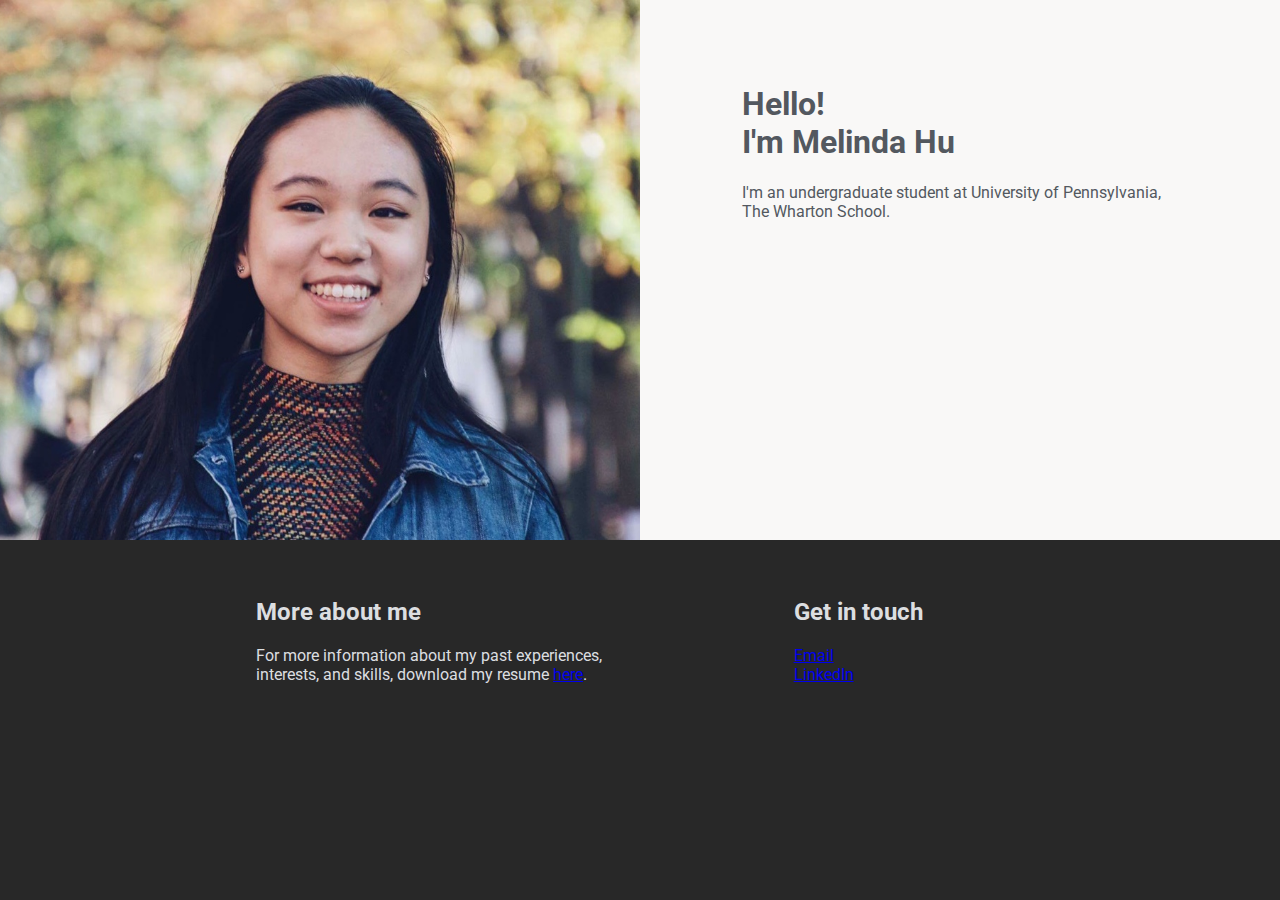
<file: melinda_hu/index.html>
<!DOCTYPE html>
<html>
    <head>
    <title> Melinda Hu | About Me </title>
    <link rel="stylesheet" type="text/css" href="main.css">
    <link href="https://fonts.googleapis.com/css?family=Roboto:400,700,300" rel="stylesheet" type="text/css">
    </head>
    <body>
    <div id="top-left">
    </div>
     <div id="top-right">
     	<h1> Hello! <br> I'm Melinda Hu </h1>
     	<p> I'm an undergraduate student at University of Pennsylvania, The Wharton School. </p>
     </div>
      <div id="bottom">
      	<div id="bottom-left">
      		<h2> More about me </h2>
          <p>For more information about my past experiences, interests, and skills, download my resume <a href="resume.pdf" target="_blank">here</a>.</p>
      	</div>
      	<div id="bottom-right">
      		<h2> Get in touch </h2>
      		<a href = "mailto: [hmelinda@wharton.upenn.edu]"> Email </a> <br>
          <a href="https://www.linkedin.com/in/melindahu5" target="_blank">LinkedIn</a>
      	</div>
      </div>

    </body>
</html>
</file>
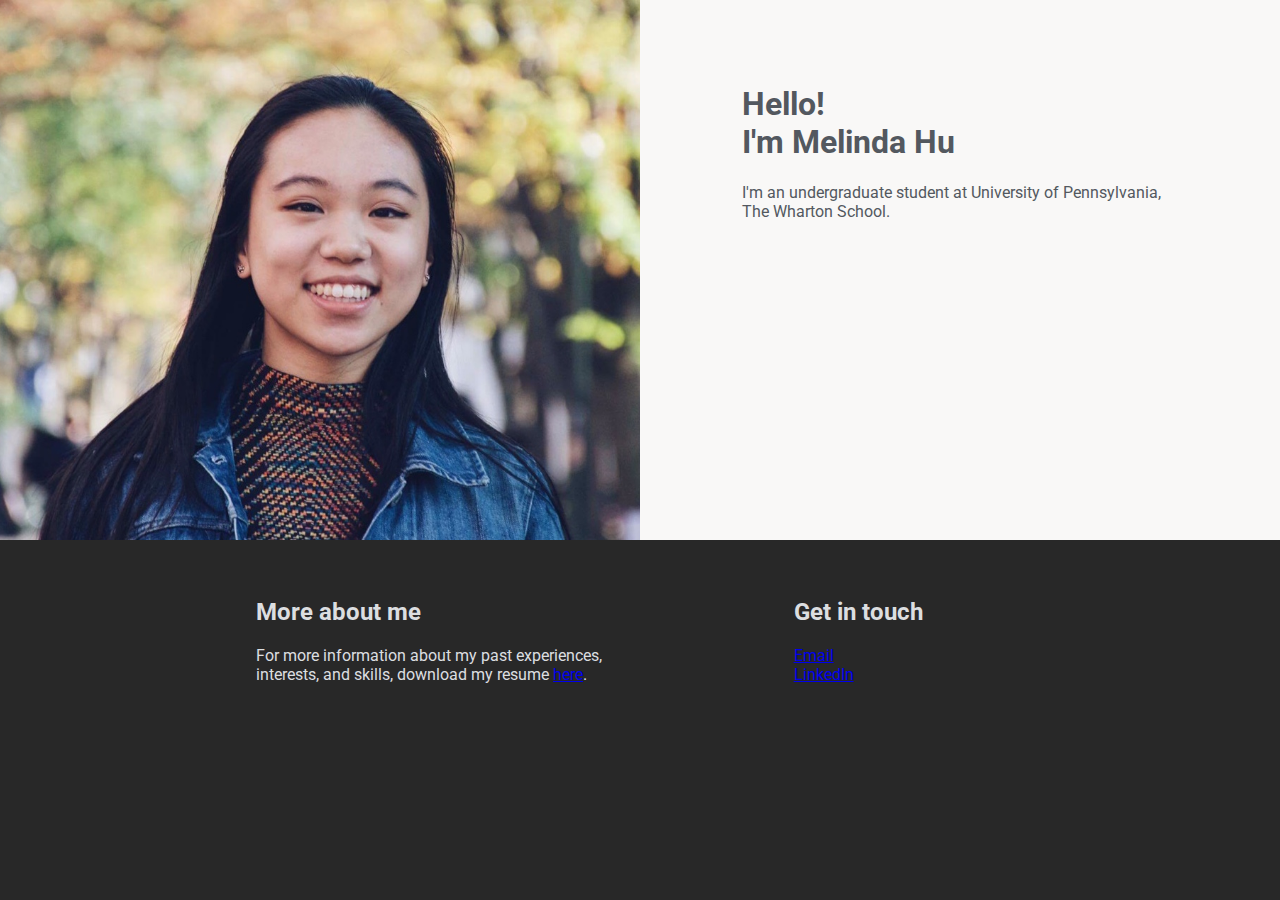
<file: melindahu/index.html>
<!DOCTYPE html>
<html>
    <head>
    <title> Melinda Hu | About Me </title>
    <link rel="stylesheet" type="text/css" href="main.css">
    <link href="https://fonts.googleapis.com/css?family=Roboto:400,700,300" rel="stylesheet" type="text/css">
    </head>
    <body>
    <div id="top-left">
    </div>
     <div id="top-right">
     	<h1> Hello! <br> I'm Melinda Hu </h1>
     	<p> I'm an undergraduate student at University of Pennsylvania, The Wharton School. </p>
     </div>
      <div id="bottom">
      	<div id="bottom-left">
      		<h2> More about me </h2>
          <p>For more information about my past experiences, interests, and skills, download my resume <a href="resume.pdf" target="_blank">here</a>.</p>
      	</div>
      	<div id="bottom-right">
      		<h2> Get in touch </h2>
      		<a href="mailto:hmelinda@wharton.upenn.edu" target="_top"> Email </a> <br>
          <a href="https://www.linkedin.com/in/melindahu5" target="_blank">LinkedIn</a>
      	</div>
      </div>

    </body>
</html>
</file>
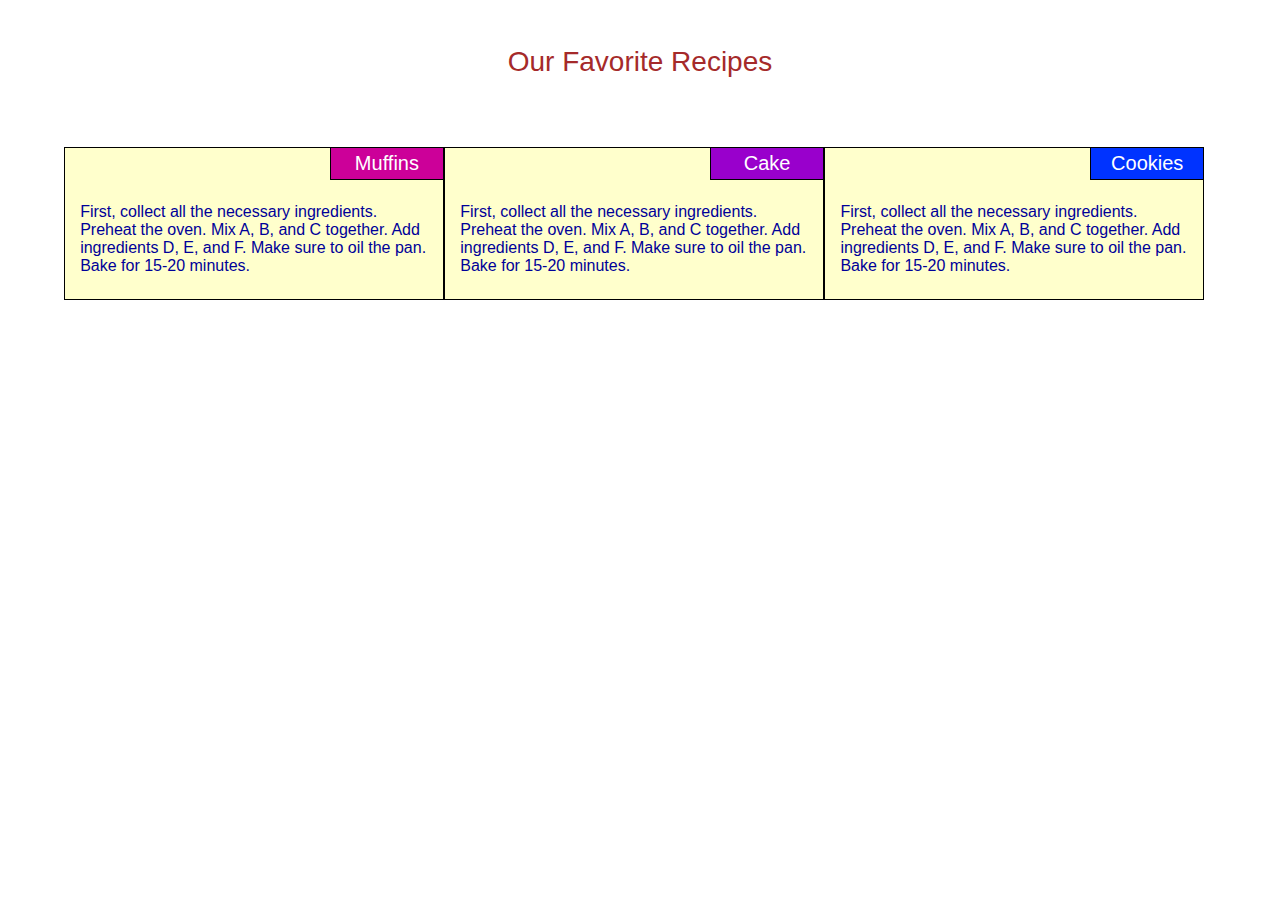
<file: week2solution/index.html>
<!DOCTYPE html>
<html>
<head>
	<meta charset="utf-8">
	<meta name="viewport" content="width=device-width, initial-scale=1">
	<title>Week 2 Coursera Homework</title>
	<link rel="stylesheet" href="week2css/week2.css">
</head>
<body>

<p id="title" align="center">Our Favorite Recipes</p>

<div>
<section class="col-md-6">
	<p id="muffin"> Muffins </p>
	<p class="text"> First, collect all the necessary ingredients. Preheat the oven. Mix A, B, and C together. Add ingredients D, E, and F. Make sure to oil the pan. Bake for 15-20 minutes. </p>
</section>

<section class="col-md-6">
	<p id="cake"> Cake </p>
	<p class="text"> First, collect all the necessary ingredients. Preheat the oven. Mix A, B, and C together. Add ingredients D, E, and F. Make sure to oil the pan. Bake for 15-20 minutes. </p>
</section>

<section class="col-md-12">
	<p id="cookie"> Cookies </p>
	<p class="text"> First, collect all the necessary ingredients. Preheat the oven. Mix A, B, and C together. Add ingredients D, E, and F. Make sure to oil the pan. Bake for 15-20 minutes. </p>
</section>
</div>

</body>
</html>
</file>
<file: melinda_hu/main.css>
* {
	box-sizing: border-box;
}
html, body {  
	height: 100%;  
	overflow: none;  
	padding: 0px;  
	margin: 0px;  
	font-family: "Roboto";  
	background-color: rgb(249, 248, 247); 
}
div {
 display: inline-block;  
 margin-right: -4px;  
 vertical-align: middle;
}
div#top-left {
 width: 50%;  
 min-height: 60%;
 background-image: url("image.JPG");  
 background-position: center;  
 background-size: cover;  
 background-repeat: no-repeat; 
}

div#top-right {  
	width: 50%;  
	min-height: 60%;  
	padding: 5% 8%;
	color: rgb(83, 88, 95);
}

div#bottom {  
	width: 100%;  
	min-height: 40%;  
	padding: 3% 20%;
	color: rgb(220, 222, 224);  
	background-color: rgb(40, 40, 40);
}

div#bottom-left {  
	width: 50%;  
	vertical-align: top; 
	
}
div#bottom-right {  
	width: 30%;  
	margin-left: 20%;  
	vertical-align: top; 
}
</file>
<file: melindahu/main.css>
* {
	box-sizing: border-box;
}
html, body {  
	height: 100%;  
	overflow: none;  
	padding: 0px;  
	margin: 0px;  
	font-family: "Roboto";  
	background-color: rgb(249, 248, 247); 
}
div {
 display: inline-block;  
 margin-right: -4px;  
 vertical-align: middle;
}
div#top-left {
 width: 50%;  
 min-height: 60%;
 background-image: url("image.JPG");  
 background-position: center;  
 background-size: cover;  
 background-repeat: no-repeat; 
}

div#top-right {  
	width: 50%;  
	min-height: 60%;  
	padding: 5% 8%;
	color: rgb(83, 88, 95);
}

div#bottom {  
	width: 100%;  
	min-height: 40%;  
	padding: 3% 20%;
	color: rgb(220, 222, 224);  
	background-color: rgb(40, 40, 40);
}

div#bottom-left {  
	width: 50%;  
	vertical-align: top; 
	
}
div#bottom-right {  
	width: 30%;  
	margin-left: 20%;  
	vertical-align: top; 
}
</file>
<file: week2solution/week2css/week2.css>
week2.css

* {box-sizing: border-box;}
body {
	font-family: "Trebuchet MS", Helvetica, sans-serif;
	width: 90%;
	margin-right: auto;
	margin-left: auto;
}
#title {
	color: brown;
	margin-bottom:6%;
	margin-top: 4%;
	font-size: 175%;
}
* {box-sizing: border-box;}
.text {
	color: #000099;
	margin-right: auto;
	margin-left: auto;
	padding: 2%;
	padding-left: 4%;
}

div {
	position: relative;
}

section {
	border: 1px solid black;
	background-color: #FFFFCC;
}
#muffin, #cake, #cookie {
	position: relative;
	width: 30%;
	left: 70%;
	color: white;
	margin: 0;
	text-align: center;
	border-left: 1px solid black;
	border-bottom: 1px solid black;
	padding: 1%;
	font-size: 125%;
}
#muffin {
	background-color:#CC0099;
}
#cake {
	background-color:#9900CC;
}
#cookie {
	background-color:#0033FF;
}

@media (min-width: 992px) { 
section {
	width: 33%;
	float: left;
}
}
@media (min-width: 768px) and (max-width: 991px) {
	.col-md-6, .col-md-12 {
		float:left;
	}
	.col-md-6 {
			width: 50%;
	}
	.col-md-12 {
    width: 100%;
  }
@media (max-width:767px) {  
.col-sd-12{
	float: left;
	width: 100%;
	}
}
</file>
